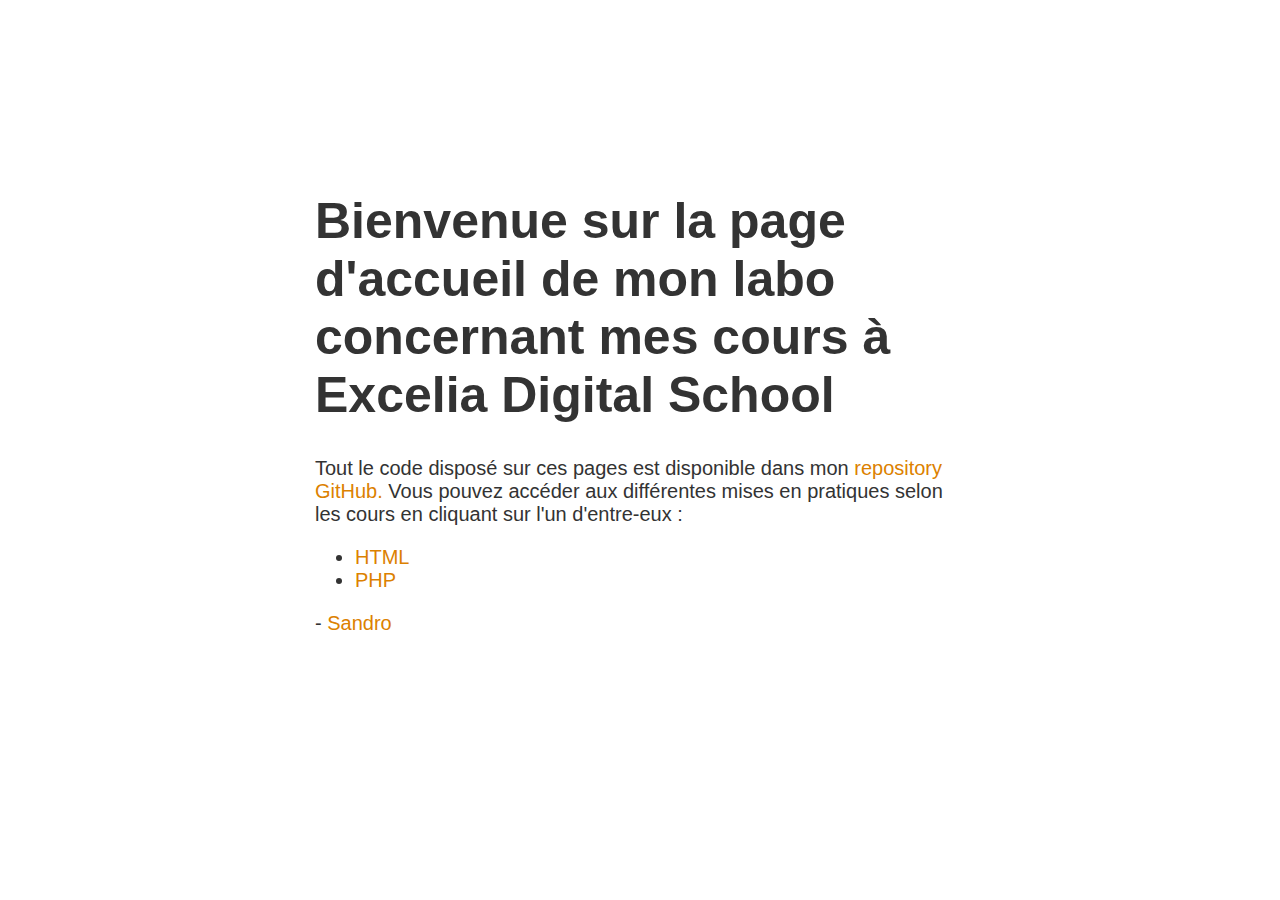
<file: index.html>
<!doctype html>
<title>Labo Excelia Digital School - Sandro ALPHONSE</title>
<meta charset="UTF-8" />
<html lang=”fr-FR”>
<style>
  body { text-align: center; padding: 150px; }
  h1 { font-size: 50px; }
  body { font: 20px Helvetica, sans-serif; color: #333; }
  article { display: block; text-align: left; width: 650px; margin: 0 auto; }
  a { color: #dc8100; text-decoration: none; }
  a:hover { color: #333; text-decoration: none; }
</style>

<article>
    <h1>Bienvenue sur la page d'accueil de mon labo concernant mes cours à Excelia Digital School</h1>
    <div>
        <p>Tout le code disposé sur ces pages est disponible dans mon <a href="https://github.com/imsxndro/bwd2-labo/">repository GitHub.</a> Vous pouvez accéder aux différentes mises en pratiques selon les cours en cliquant sur l'un d'entre-eux :
      <ul>
        <li><a href="https://labo.alphonse.xyz/html/">HTML</a></li>
        <li><a href="https://labo.alphonse.xyz/php/">PHP</a></li>
      </ul></p>
      
  <p>- <a href="https://www.alphonse.xyz/" target="_blank">Sandro</a></p>
    </div>
</article>
</file>
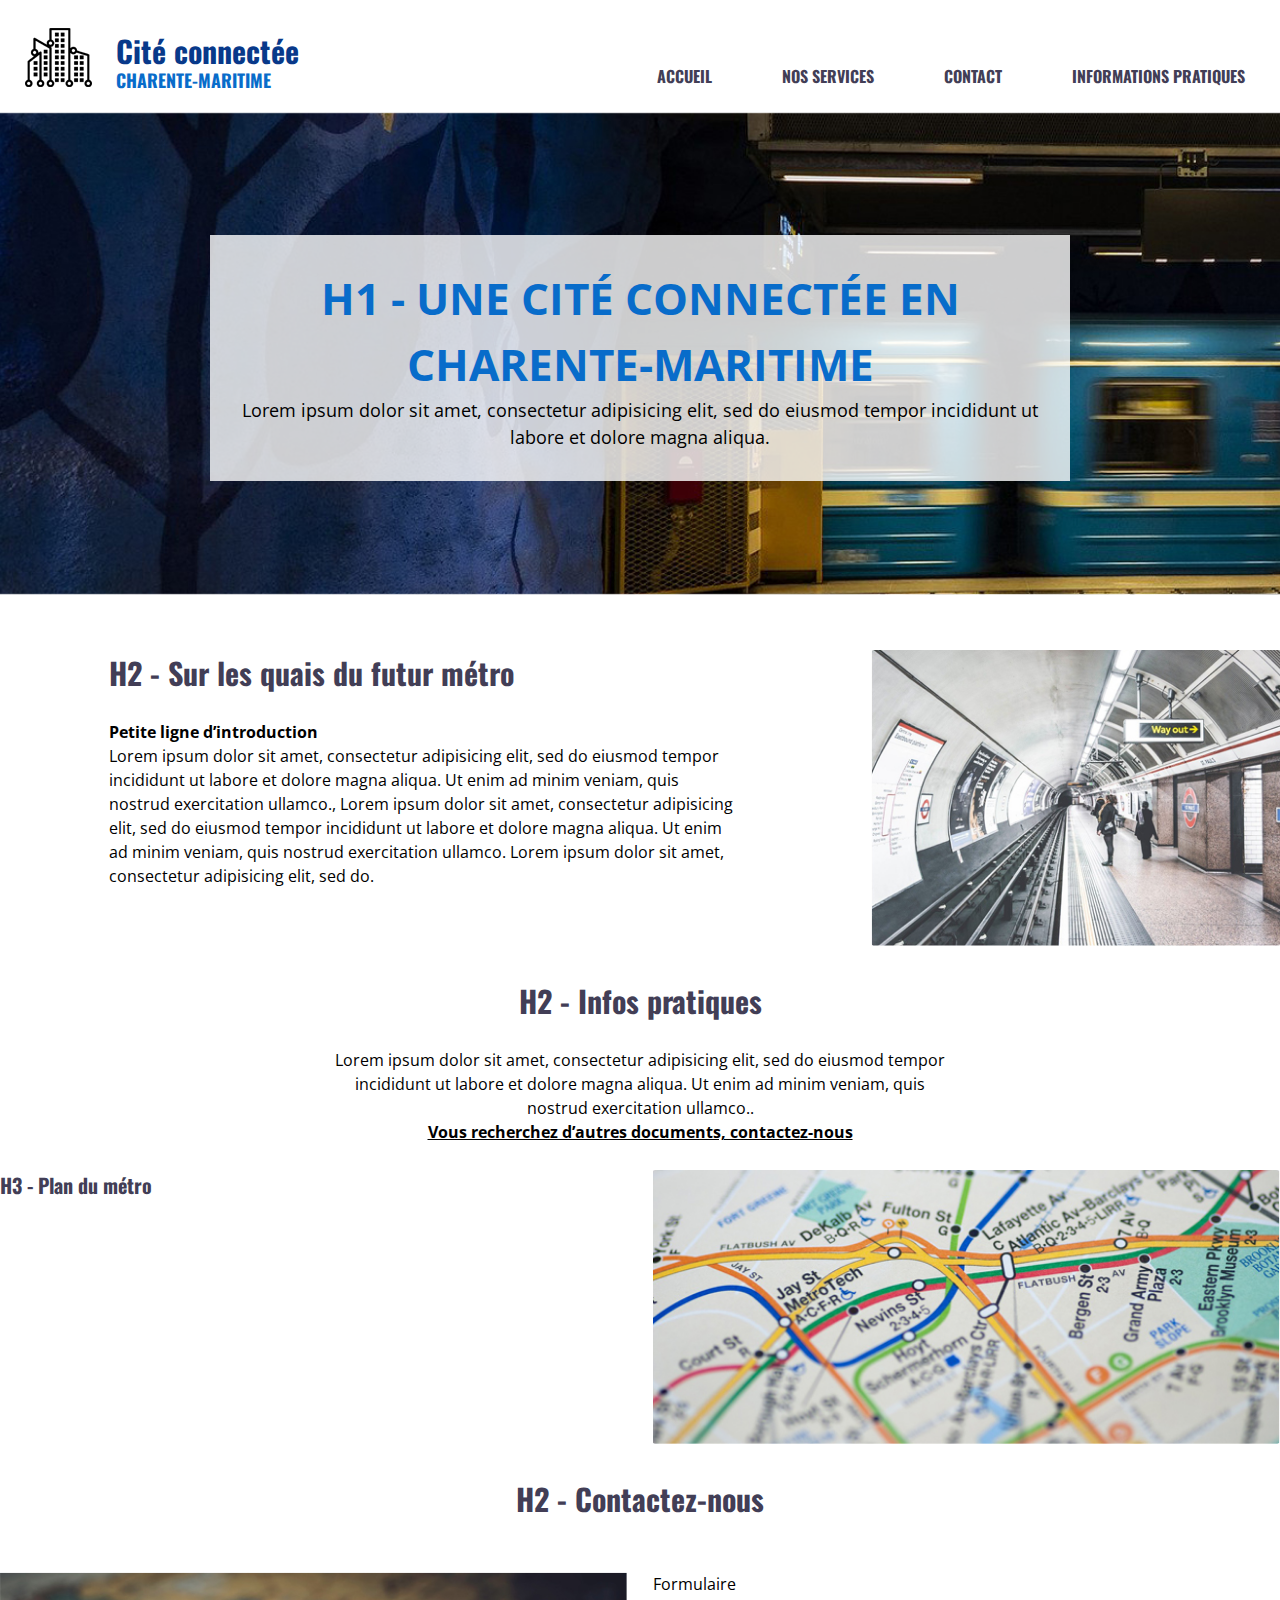
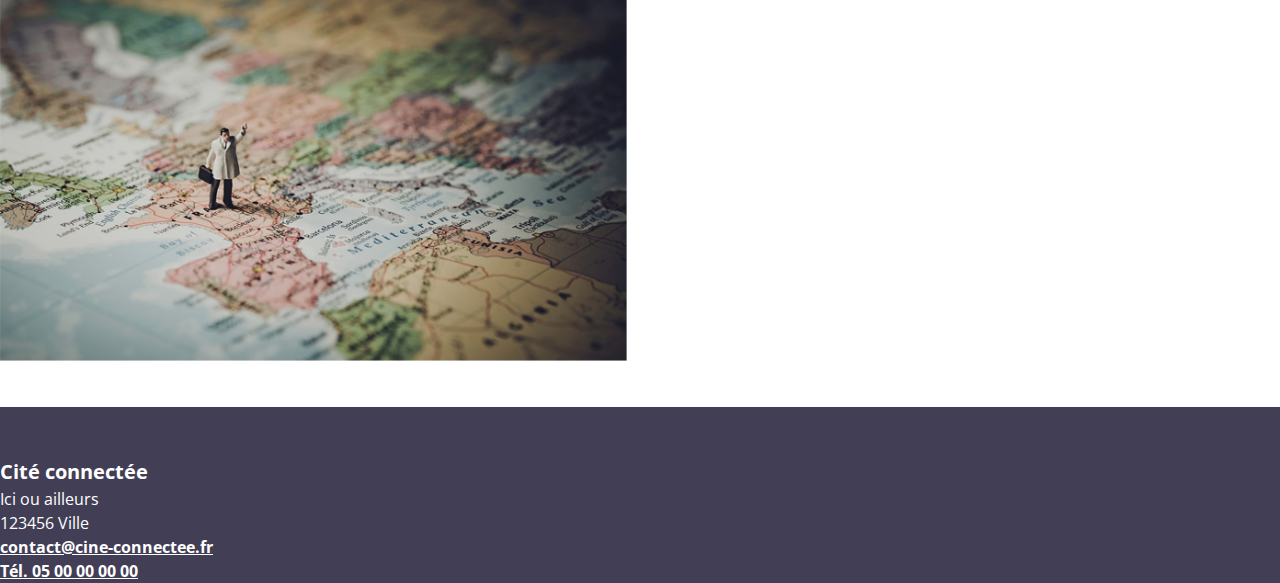
<file: html/index.html>
<!DOCTYPE html>
<html>
  <head>
    <title>Cité Connectée - Charente-Maritime</title>
    <meta charset="UTF-8" />
    <html lang=”fr-FR”>
    <meta author="Sandro ALPHONSE" />
    <meta name="description" content="City connectée en Charente-Maritime">
     <!-- Normalize, annonce du fichier CSS & Google Fonts -->
    <link rel="stylesheet" href="assets/css/normalize.css" />
    <link rel="stylesheet" href="https://use.fontawesome.com/releases/v5.15.1/css/all.css" integrity="sha384-vp86vTRFVJgpjF9jiIGPEEqYqlDwgyBgEF109VFjmqGmIY/Y4HV4d3Gp2irVfcrp" crossorigin="anonymous">
    <link rel="stylesheet" href="assets/css/style.css" /> 
    <link href="https://fonts.googleapis.com/css2?family=Open+Sans:wght@300;400;600;700;800&family=Oswald:wght@200;300;400;500;600;700&display=swap" rel="stylesheet">
    <meta name="viewport" content="width:device width, initial scale=1.0" />
  </head>
  <body>
    <!-- HEADER -->
    <header class="container">
        <!-- Conteneur du logo + baseline -->
      <div id="logo">
			  <img src="assets/img/citytech-logo.png">
        <p>Cité connectée<br> <span>Charente-Maritime</span></p>
			</div>
      <nav>
        <ul>
          <li><a href="#">Accueil</a></li>
          <li><a href="#">Nos services</a></li>
          <li><a href="#">Contact</a></li>
          <li><a href="#">Informations pratiques</a></li>
        </ul>
      </nav>
    </header>
    <main>
     
      <div id="block-h1">
				<div class="container">
					<h1>H1 - Une cité connectée en charente-maritime</h1>
					<p>Lorem ipsum dolor sit amet, consectetur adipisicing elit, sed do eiusmod tempor incididunt ut labore et dolore magna aliqua.</p>
				</div>
      </div>
     </section>
            <section class="container grid" style="padding: 55px 0 40px 0;">
                <!-- Bloc texte principal -->
                <div id="h2-quais" class="grid-span-6 bloc-texte-principal">
                    <h2>H2 - Sur les quais du futur métro</h2>
                    <p><b>Petite ligne d’introduction</b></p>
                    <p>Lorem ipsum dolor sit amet, consectetur adipisicing elit, sed do eiusmod tempor incididunt ut labore et dolore magna aliqua. Ut enim ad minim veniam, quis nostrud exercitation ullamco., Lorem ipsum dolor sit amet, consectetur adipisicing elit, sed do eiusmod tempor incididunt ut labore et dolore magna aliqua. Ut enim ad minim veniam, quis nostrud exercitation ullamco. Lorem ipsum dolor sit amet, consectetur adipisicing elit, sed do.</p>
                </div>
                <!-- Bloc image quais -->
                <div class="grid-span-4 block-image-quais"><img src="assets/img/tube-1209419_1280.jpg" /></div>
                <!-- Bloc infos pratiques -->
                <div class="grid-span-6 grid-span-8-xs grid-span-12-xxs grid-col-st-4 grid-col-st-3-xs grid-col-st-1-xxs bloc-infos-pratiques grey-background">
                    <h2>H2 - Infos pratiques</h2>
                    <p>
                      Lorem ipsum dolor sit amet, consectetur adipisicing elit, sed do eiusmod tempor incididunt ut labore et dolore magna aliqua. Ut enim ad minim veniam, quis nostrud exercitation ullamco..<br>
                      <b><u>Vous recherchez d’autres documents, contactez-nous</u></b>
                    </p>
                   
              
                </div>
                <!-- Bloc plan du métro -->
                <div class="grid-span-6"><h3>H3 - Plan du métro</h3>
                </div>
                <!-- Bloc Image plan métro -->
                <div class="grid-span-6"><img src="assets/img/nyc-4328896_1280.jpg" /></div>
              </div>  
                <!-- Bloc h2 -->
                <h2 class="grid-span-6 grid-span-8-xs grid-span-12-xxs grid-col-st-4  grid-col-st-3-xs  grid-col-st-1-xxs bloc-contact">H2 - Contactez-nous</h2>
                <!-- Bloc image illustration -->
                <div class="grid-span-6"><img src="assets/img/businessman-2308162_1280.jpg" /></div>
                <!-- Bloc formulaire -->
                <div class="grid-span-6">Formulaire</div>

            </section>
		</main>
        
        
		<!-- Pied de page -->
		<footer>
			<div class="container">
				<p>Cité connectée<br />
          Ici ou ailleurs<br />
          123456 Ville<br />
          <a href="mailto:#"> contact@cine-connectee.fr </a><br />
          <a href="tel:#">Tél. 05 00 00 00 00</a><br>
          <a href="#"><i class="fab fa-twitter"></i></a> <a href="#"><i class="fab fa-facebook-f"></i></a> <a href="#"><i class="fab fa-instagram"></i></a>
        </p>

			</div>
		</footer>
	</body>
</html>
</file>
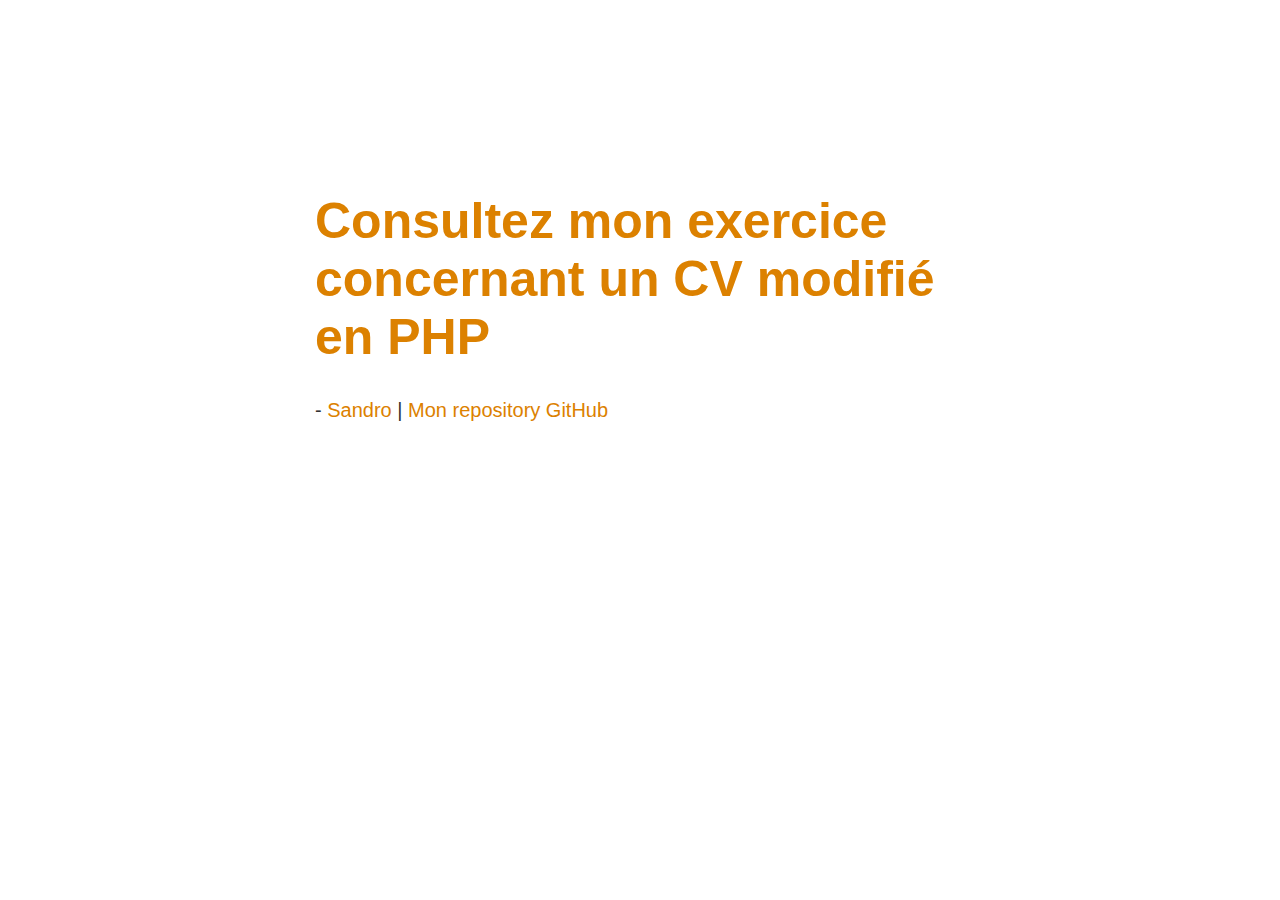
<file: php/index.html>
<!doctype html>
<title>Labo Excelia Digital School - PHP</title>
<meta charset="UTF-8" />
<html lang=”fr-FR”>
<style>
  body { text-align: center; padding: 150px; }
  h1 { font-size: 50px; }
  body { font: 20px Helvetica, sans-serif; color: #333; }
  article { display: block; text-align: left; width: 650px; margin: 0 auto; }
  a { color: #dc8100; text-decoration: none; }
  a:hover { color: #333; text-decoration: none; }
</style>

<article>
    <h1><a href="http://bwd2-labo-imsxndro.codeanyapp.com/php/tp-cv/">Consultez mon exercice concernant un CV modifié en PHP</a></h1>
    <div>
      
  <p>- <a href="https://www.alphonse.xyz/" target="_blank">Sandro</a> | <a href="https://github.com/imsxndro/bwd2-labo/">Mon repository GitHub</a></p>
    </div>
</article>
</file>
<file: html/assets/css/style.css>
/***** STYLE - Announce & Beginning (Style de base - Mise en page) *****/

.container {
  max-width: 1400px;
  margin: 0 auto;
}

/****** Elements de mise en page ****/

.bloc-infos-pratiques, .bloc-contact {
  text-align: center;
}

.bloc-texte-principal {
  grid-column-start: 2;
}

.block-image-quais {
  grid-column-start: 9;
}

.grid {
    display: grid;
    grid-template-columns: repeat(12, 1fr);
    grid-gap: 26px;
}

.grid img {
  width: 100%
}

.grid-span-4 {
    grid-column-end: span 4;
}
.grid-span-6 {
    grid-column-end: span 6;
}
.grid-span-8 {
    grid-column-end: span 8;
}
@media screen and (max-width: 600px) {    
    .grid-span-4-xs {
        grid-column-end: span 4;
    }
    .grid-span-6-xs {
        grid-column-end: span 6;
    }
    .grid-span-8-xs {
        grid-column-end: span 8;
    }
}

@media screen and (max-width: 450px) {    
    .grid-span-4-xxs {
        grid-column-end: span 4;
    }
    .grid-span-6-xxs {
        grid-column-end: span 6;
    }
    .grid-span-8-xxs {
        grid-column-end: span 8;
    }
    .grid-span-12-xxs {
        grid-column-end: span 12;
    }
}
/** grid column start */
.grid-col-st-4 {
    grid-column-start: 4;
}

@media screen and (max-width: 600px) {   
    .grid-col-st-3-xs {
        grid-column-start: 3;
    }   
    .grid-col-st-4-xs {
        grid-column-start: 4;
    }
}
@media screen and (max-width: 450px) {   
    .grid-col-st-1-xxs {
        grid-column-start: 1;
    }   
    .grid-col-st-3-xxs {
        grid-column-start: 3;
    }   
    .grid-col-st-4-xxs {
        grid-column-start: 4;
    }
}

body {
  font-family: 'Open Sans', sans-serif;
  font-size: 1em;
  color: #000;
  line-height: 1.5;
}

/***** Header, nav & logo *****/

/***** HEADER *****/
header {
	font-family: 'Oswald', sans-serif;
	display: flex;
	justify-content: space-between;
  align-items: flex-end;
  flex-wrap: wrap;
}
  @media screen and (max-width: 950px) {
    header {
      flex-wrap: wrap;
      justify-content: center;
    }
    
  }

header li {
	list-style-type: none;
}

/***** LOGO *****/
#logo {
	display: flex;
	align-items: flex-end;
	padding: 25px;
}

@media screen and (max-width: 950px) {
  #logo {
	  padding-bottom: 12px;
  }
}


  #logo img {
    margin-right: 12px;
}
  #logo p {
	  padding-left: 12px;
	  font-size: 1.875rem;
	  color:#08398a;
	  font-weight: 700;
    line-height: 0.8;
  }
    #logo p span {
	    text-transform: uppercase;
	    font-size: 1.125rem;
	    color:#086cca;
    }

/***** NAV *****/
header nav ul {
	display: flex;
}

header nav a {
	display: block;
	padding: 64px 35px 24px;
  font-weight: 700;
	text-transform: uppercase;
	text-decoration: none;
	color: #423e56;
}

header nav a:hover, header nav a:focus {
	background-color: #0896bc;
  color: #fff;
}

/***** H1 *****/

#block-h1{
	background-image: url(/html/assets/img/metro-4501839_1920-2.jpg);
	background-size: cover;
	background-repeat: no-repeat;
	padding: 123px 30px 114px 30px;
}

h1{
	text-transform: uppercase;
  font-size: 2.75em;
  font-weight: 700;
	color: #086cca;
  padding: 0 20px;
}

#block-h1 > div{
	background-color: rgba(255,255,255,0.80);
	padding: 30px;
	max-width: 800px;
	text-align: center;
}

#block-h1 p{
	font-size:1.125rem;
}

/***** H2 *****/

h2 {
  font-family: 'Oswald', sans-serif;
  font-size: 30px;
  font-weight: 700;
  color: #423e56;
  padding: 0 0 25px;
}

/***** H3 *****/

h3 {
  font-family: 'Oswald', sans-serif;
  font-size: 20px;
  font-weight: 700;
  color: #423e56;
  padding: 0 0 25px;
}


/***** FOOTER *****/

footer {
    background-color: #423e56;
    padding-top: 50px;
    color: #fff;
}
footer a {
    color: #fff;
    font-weight: 700;
}
footer p:first-line {
    font-weight: 700;
    font-size: 1.25rem;
}
footer > div {
    display: flex;
}
</file>
